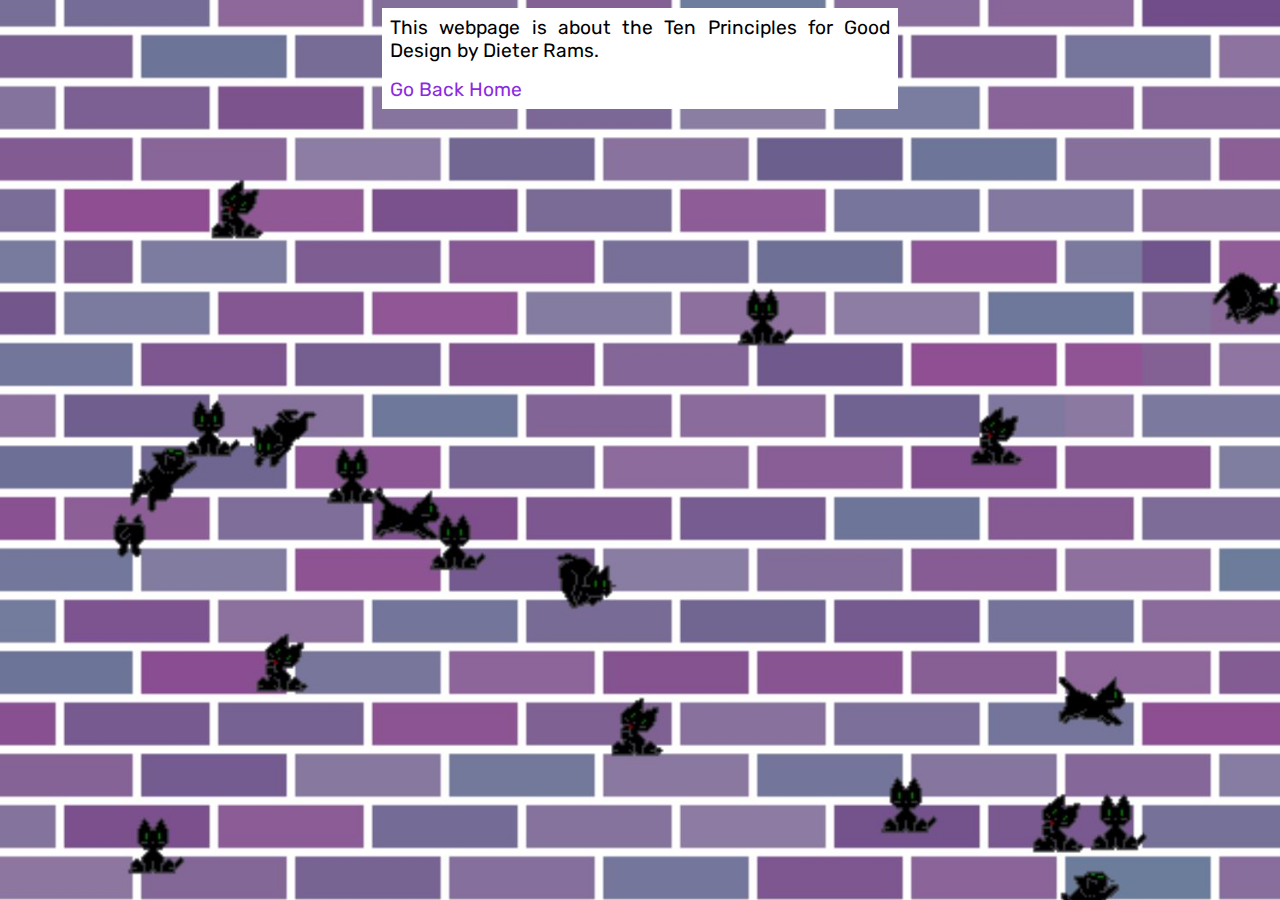
<file: site/about.html>
<!DOCTYPE html>
<html lang="en">
<head>
  <meta charset="UTF-8">
  <title>About</title>
  <link href="https://fonts.googleapis.com/css2?family=Archivo+Black&family=Rubik:wght@500&display=swap" rel="stylesheet">
  <link href="css/about.css" rel="stylesheet">
</head>
<body>
  <p>This webpage is about the Ten Principles for Good Design by Dieter Rams.</p>
  <p><a href="../site/index.html">Go Back Home</a></p>
</body>
</html>
</file>
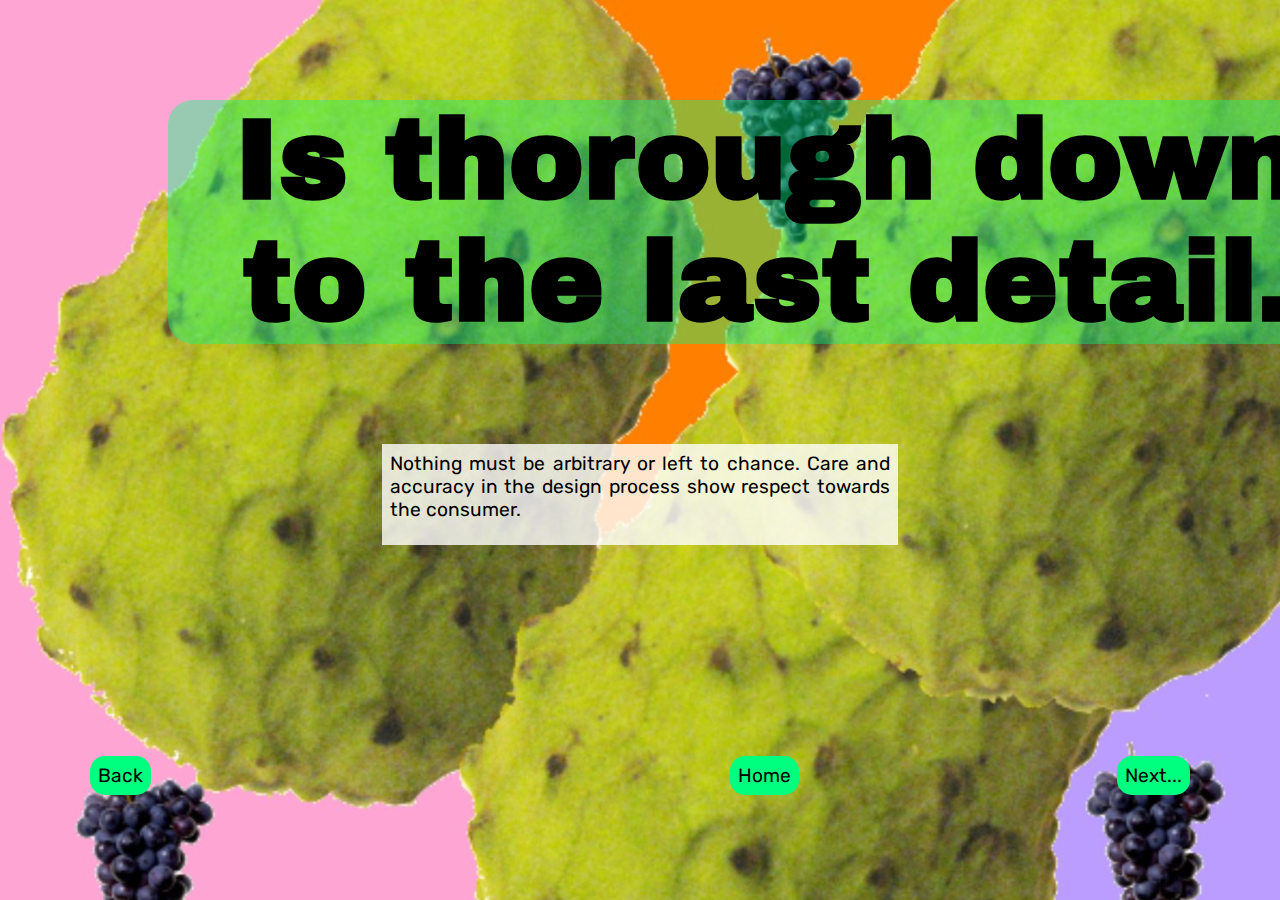
<file: site/pageeight.html>
<!DOCTYPE html>
<html lang="en">
<head>
  <meta charset="UTF-8">
  <title>Ten Principles for Good Design by Dieter Rams</title>
  <link href="https://fonts.googleapis.com/css2?family=Archivo+Black&family=Rubik:wght@500&display=swap" rel="stylesheet">
  <link href="css/pageeight.css" rel="stylesheet">
</head>
<body>
<header>
  <h1>Is thorough down to the last detail.</h1>
</header>
  <p>Nothing must be arbitrary or left to chance. Care and accuracy in the design process show respect towards the consumer.</p>
  <p><a href="../site/pagenine.html">Next...</a></p>
  <div><a href="../site/index.html">Home</a></div>
  <span><a href="../site/pageseven.html">Back</a></span>
</body>
</html>
</file>
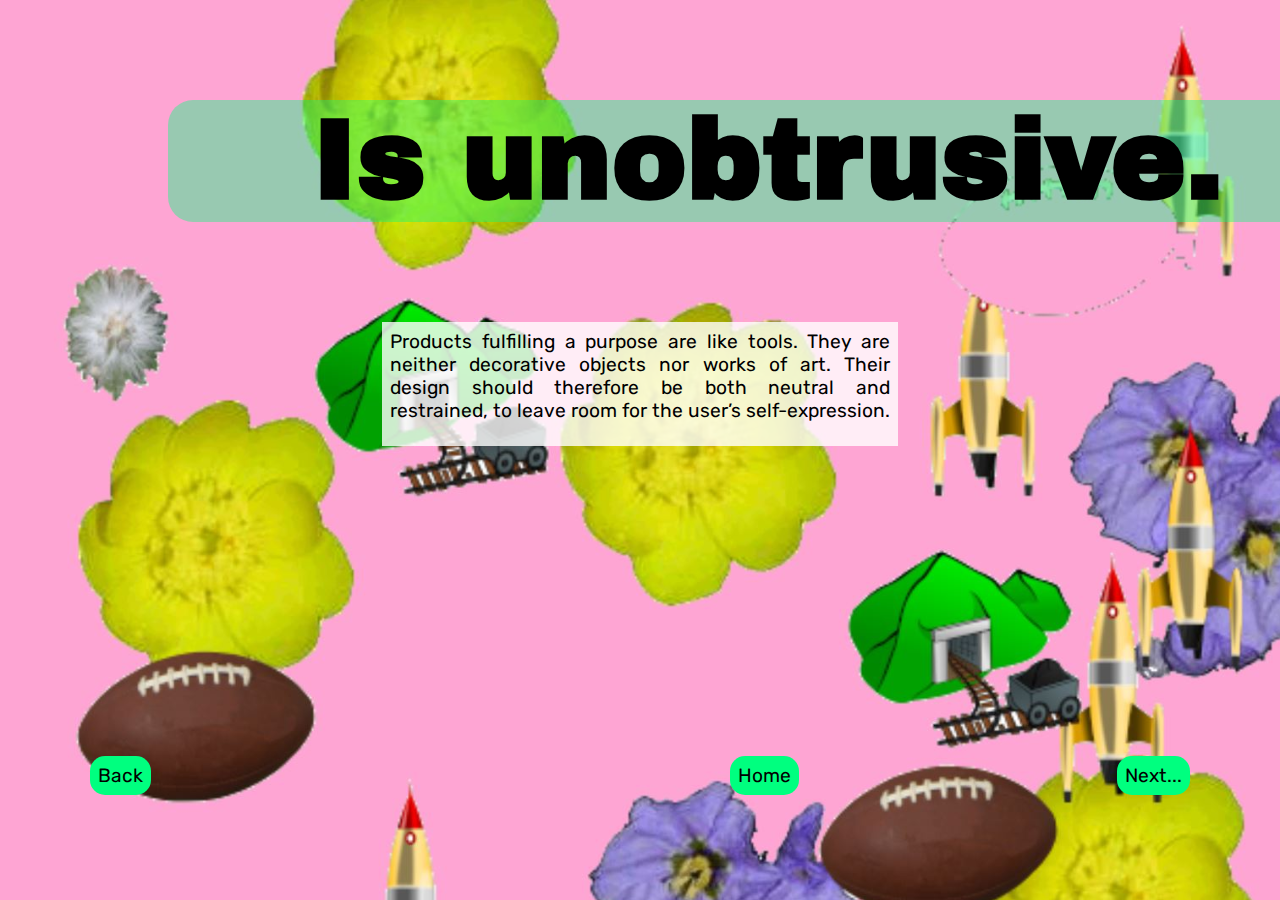
<file: site/pagefive.html>
<!DOCTYPE html>
<html lang="en">
<head>
  <meta charset="UTF-8">
  <title>Ten Principles for Good Design by Dieter Rams</title>
  <link href="https://fonts.googleapis.com/css2?family=Archivo+Black&family=Rubik:wght@500&display=swap" rel="stylesheet">
  <link href="css/pagefive.css" rel="stylesheet">
</head>
<body>
<header>
  <h1>Is unobtrusive.</h1>
</header>
  <p>Products fulfilling a purpose are like tools. They are neither decorative objects nor works of art. Their design should therefore be both neutral and restrained, to leave room for the user’s self-expression.</p>
  <p><a href="../site/pagesix.html">Next...</a></p>
  <div><a href="../site/index.html">Home</a></div>
  <span><a href="../site/pagefour.html">Back</a></span>
</body>
</html>
</file>
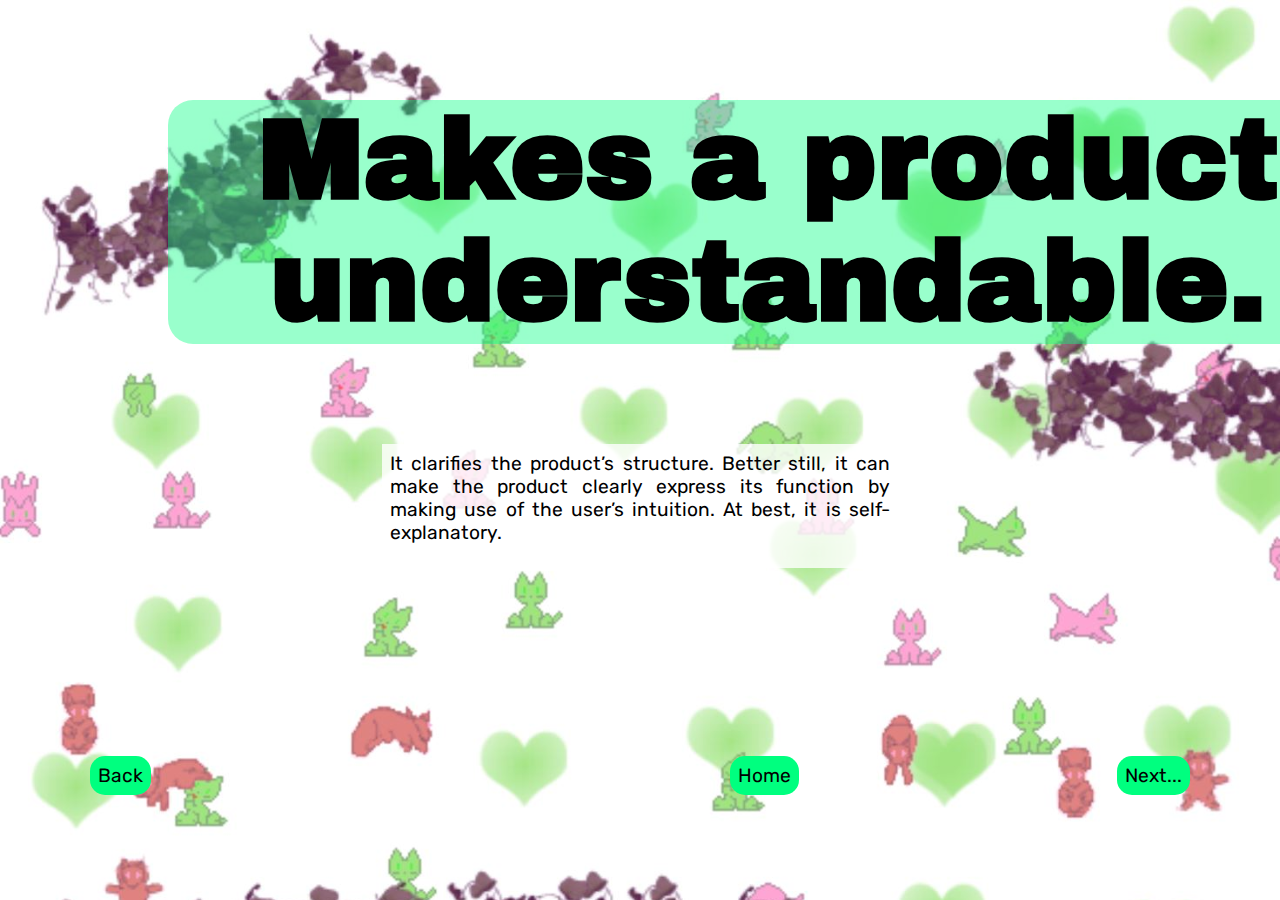
<file: site/pagefour.html>
<!DOCTYPE html>
<html lang="en">
<head>
  <meta charset="UTF-8">
  <title>Ten Principles for Good Design by Dieter Rams</title>
  <link href="https://fonts.googleapis.com/css2?family=Archivo+Black&family=Rubik:wght@500&display=swap" rel="stylesheet">
  <link href="css/pagefour.css" rel="stylesheet">
</head>
<body>
<header>
  <h1>Makes a product understandable.</h1>
</header>
  <p>It clarifies the product’s structure. Better still, it can make the product clearly express its function by making use of the user’s intuition. At best, it is self-explanatory.</p>
  <p><a href="../site/pagefive.html">Next...</a></p>
  <div><a href="../site/index.html">Home</a></div>
  <span><a href="../site/pagethree.html">Back</a></span>
</body>
</html>
</file>
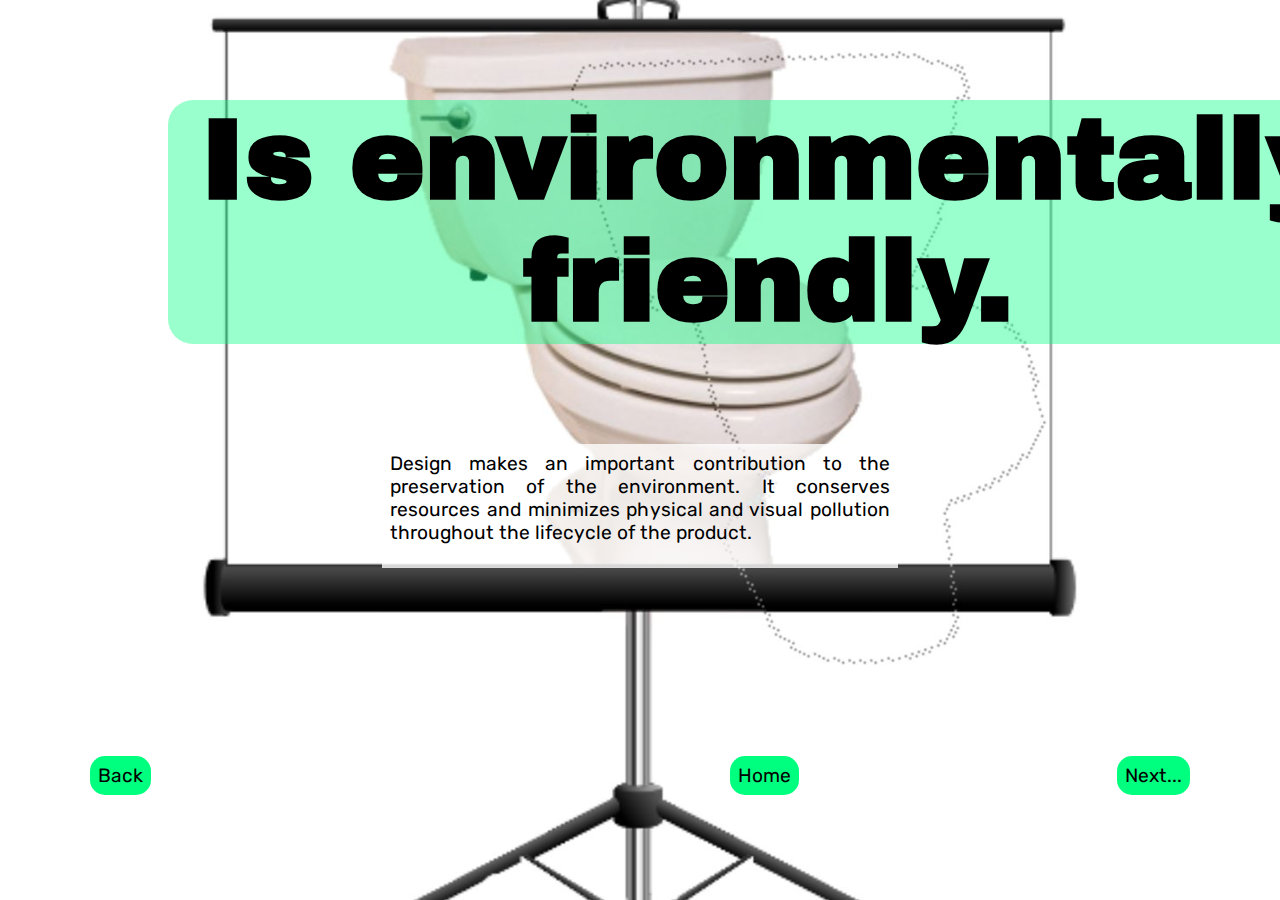
<file: site/pagenine.html>
<!DOCTYPE html>
<html lang="en">
<head>
  <meta charset="UTF-8">
  <title>Ten Principles for Good Design by Dieter Rams</title>
  <link href="https://fonts.googleapis.com/css2?family=Archivo+Black&family=Rubik:wght@500&display=swap" rel="stylesheet">
  <link href="css/pagenine.css" rel="stylesheet">
</head>
<body>
<header>
  <h1>Is environmentally friendly.</h1>
</header>
  <p>Design makes an important contribution to the preservation of the environment. It conserves resources and minimizes physical and visual pollution throughout the lifecycle of the product.</p>
  <p><a href="../site/pageten.html">Next...</a></p>
  <div><a href="../site/index.html">Home</a></div>
  <span><a href="../site/pageeight.html">Back</a></span>
</body>
</html>
</file>
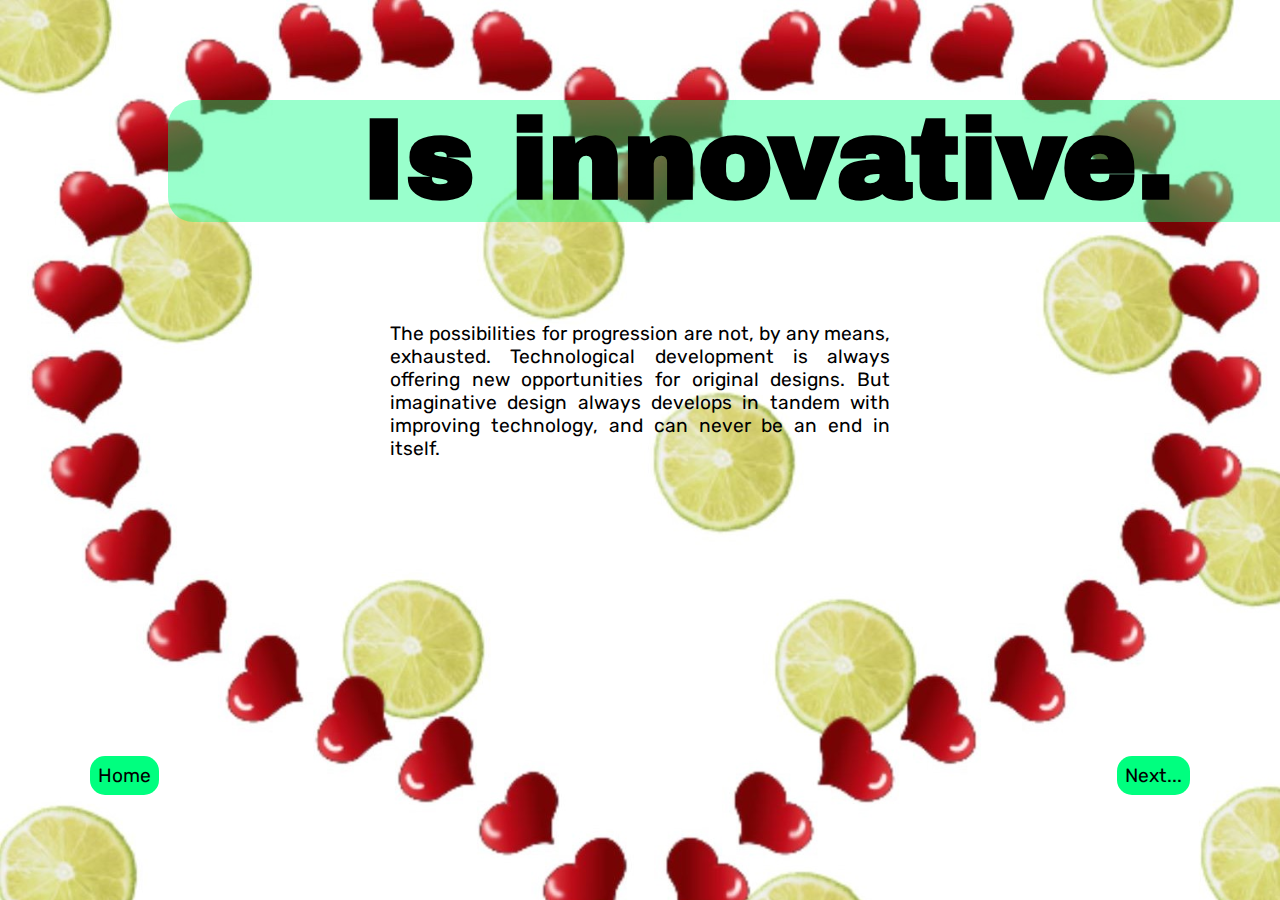
<file: site/pageone.html>
<!DOCTYPE html>
<html lang="en">
<head>
  <meta charset="UTF-8">
  <title>Ten Principles for Good Design by Dieter Rams</title>
  <link href="https://fonts.googleapis.com/css2?family=Archivo+Black&family=Rubik:wght@500&display=swap" rel="stylesheet">
  <link href="css/pageone.css" rel="stylesheet">
</head>
<body>
<header>
  <h1>Is innovative.</h1>
</header>
  <p>The possibilities for progression are not, by any means, exhausted. Technological development is always offering new opportunities for original designs. But imaginative design always develops in tandem with improving technology, and can never be an end in itself.</p>
  <p><a href="../site/pagetwo.html">Next...</a></p>
  <div><a href="../site/index.html">Home</a></div>
</body>
</html>
</file>
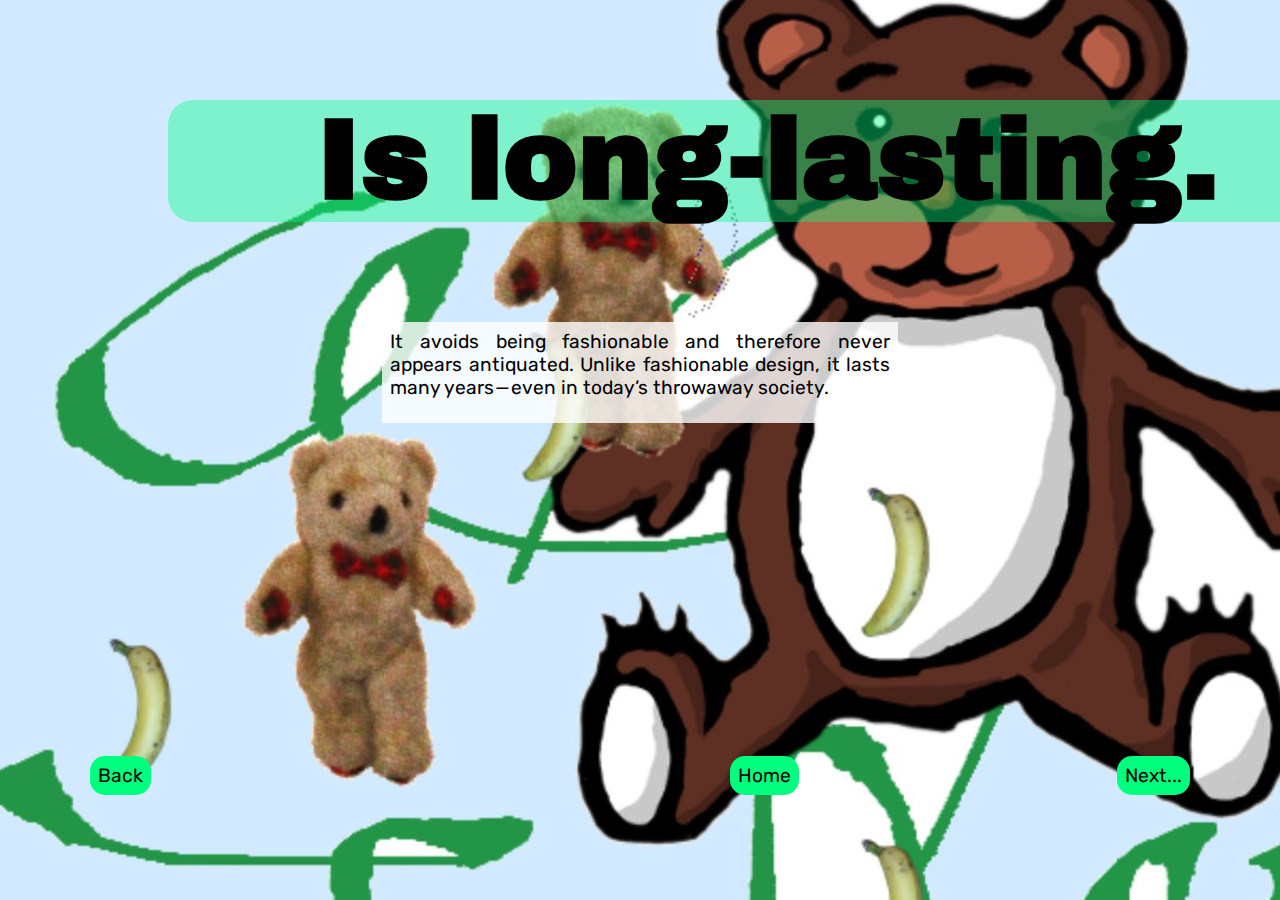
<file: site/pageseven.html>
<!DOCTYPE html>
<html lang="en">
<head>
  <meta charset="UTF-8">
  <title>Ten Principles for Good Design by Dieter Rams</title>
  <link href="https://fonts.googleapis.com/css2?family=Archivo+Black&family=Rubik:wght@500&display=swap" rel="stylesheet">
  <link href="css/pageseven.css" rel="stylesheet">
</head>
<body>
<header>
  <h1>Is long-lasting.</h1>
</header>
  <p>It avoids being fashionable and therefore never appears antiquated. Unlike fashionable design, it lasts many years — even in today’s throwaway society.</p>
  <p><a href="../site/pageeight.html">Next...</a></p>
  <div><a href="../site/index.html">Home</a></div>
  <span><a href="../site/pagesix.html">Back</a></span>
</body>
</html>
</file>
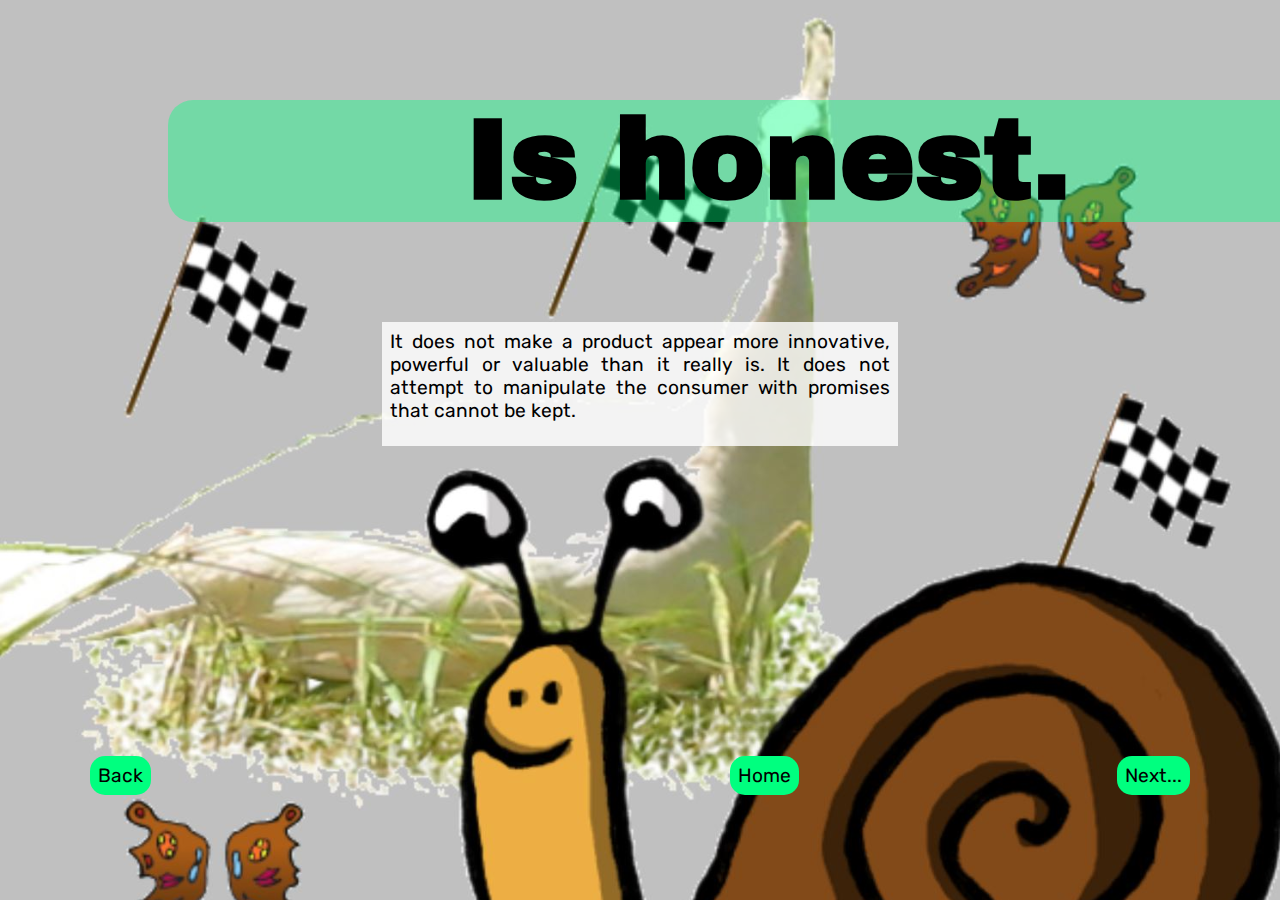
<file: site/pagesix.html>
<!DOCTYPE html>
<html lang="en">
<head>
  <meta charset="UTF-8">
  <title>Ten Principles for Good Design by Dieter Rams</title>
  <link href="https://fonts.googleapis.com/css2?family=Archivo+Black&family=Rubik:wght@500&display=swap" rel="stylesheet">
  <link href="css/pagesix.css" rel="stylesheet">
</head>
<body>
<header>
  <h1>Is honest.</h1>
</header>
  <p>It does not make a product appear more innovative, powerful or valuable than it really is. It does not attempt to manipulate the consumer with promises that cannot be kept.</p>
  <p><a href="../site/pageseven.html">Next...</a></p>
  <div><a href="../site/index.html">Home</a></div>
  <span><a href="../site/pagefive.html">Back</a></span>
</body>
</html>
</file>
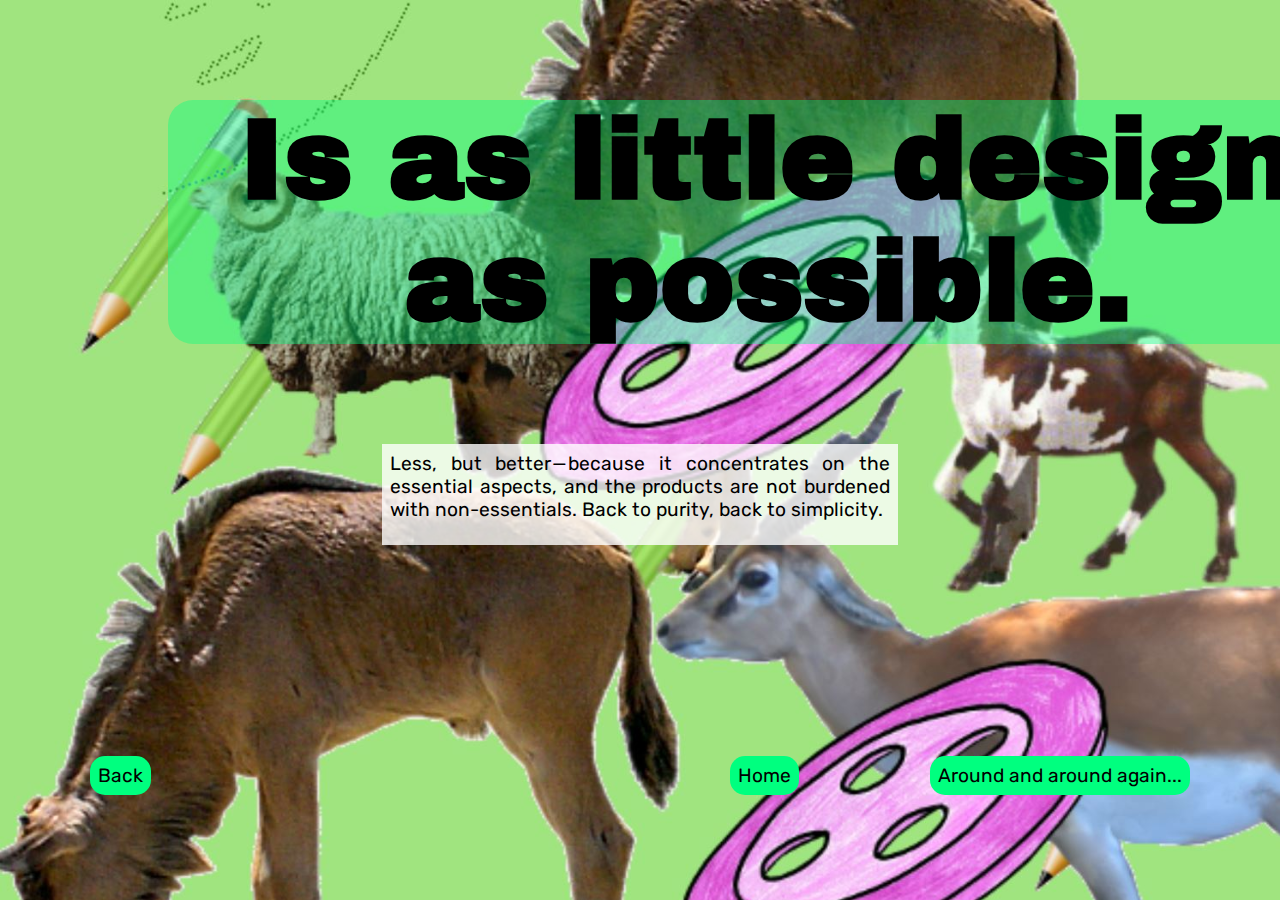
<file: site/pageten.html>
<!DOCTYPE html>
<html lang="en">
<head>
  <meta charset="UTF-8">
  <title>Ten Principles for Good Design by Dieter Rams</title>
  <link href="https://fonts.googleapis.com/css2?family=Archivo+Black&family=Rubik:wght@500&display=swap" rel="stylesheet">
  <link href="css/pageten.css" rel="stylesheet">
</head>
<body>
<header>
  <h1>Is as little design as possible.</h1>
</header>
  <p>Less, but better — because it concentrates on the essential aspects, and the products are not burdened with non-essentials. Back to purity, back to simplicity.</p>
  <p><a href="../site/pageone.html">Around and around again...</a></p>
  <div><a href="../site/index.html">Home</a></div>
  <span><a href="../site/pagenine.html">Back</a></span>
</body>
</html>
</file>
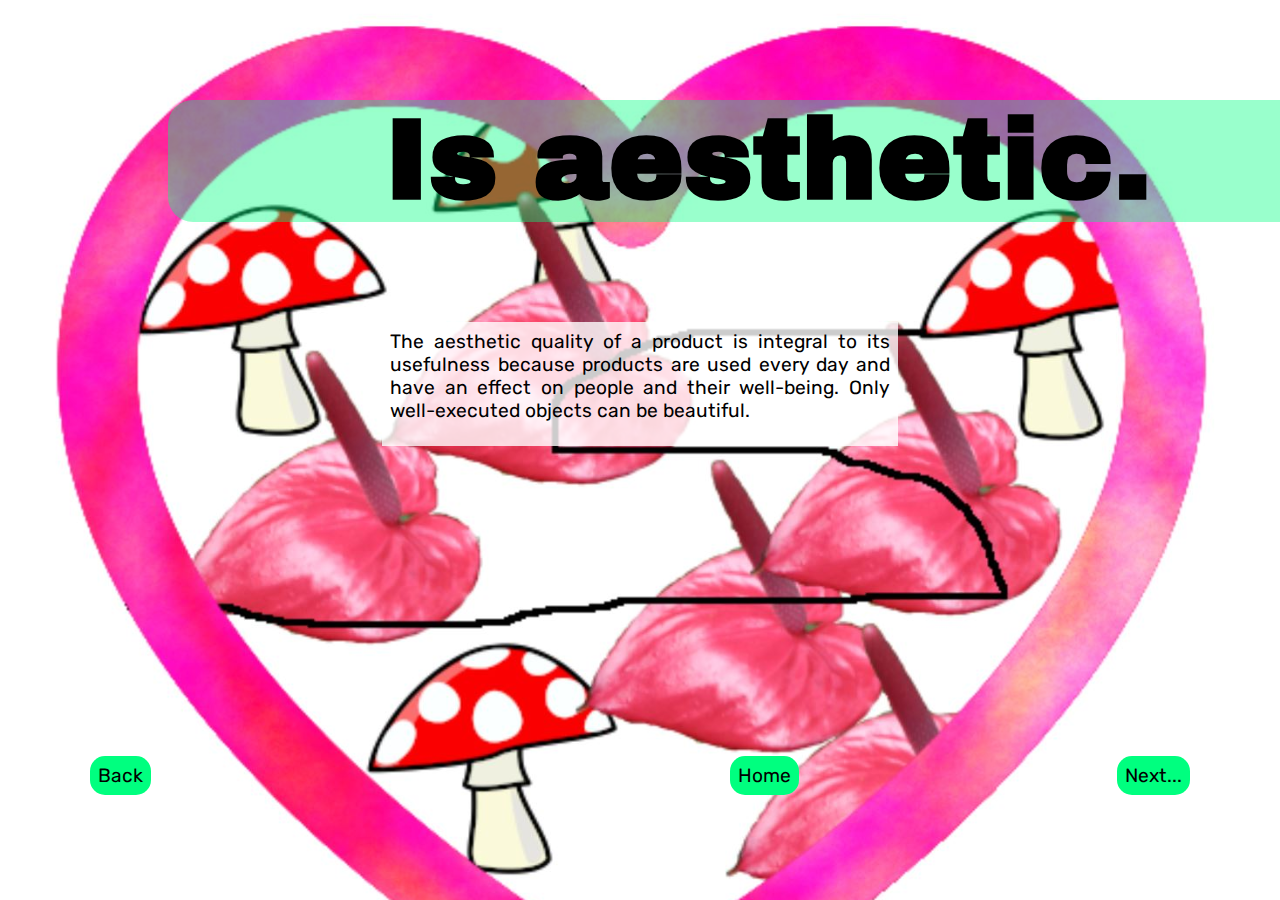
<file: site/pagethree.html>
<!DOCTYPE html>
<html lang="en">
<head>
  <meta charset="UTF-8">
  <title>Ten Principles for Good Design by Dieter Rams</title>
  <link href="https://fonts.googleapis.com/css2?family=Archivo+Black&family=Rubik:wght@500&display=swap" rel="stylesheet">
  <link href="css/pagethree.css" rel="stylesheet">
</head>
<body>
<header>
  <h1>Is aesthetic.</h1>
</header>
  <p>The aesthetic quality of a product is integral to its usefulness because products are used every day and have an effect on people and their well-being. Only well-executed objects can be beautiful.</p>
  <p><a href="../site/pagefour.html">Next...</a></p>
  <div><a href="../site/index.html">Home</a></div>
  <span><a href="../site/pagetwo.html">Back</a></span>
</body>
</html>
</file>
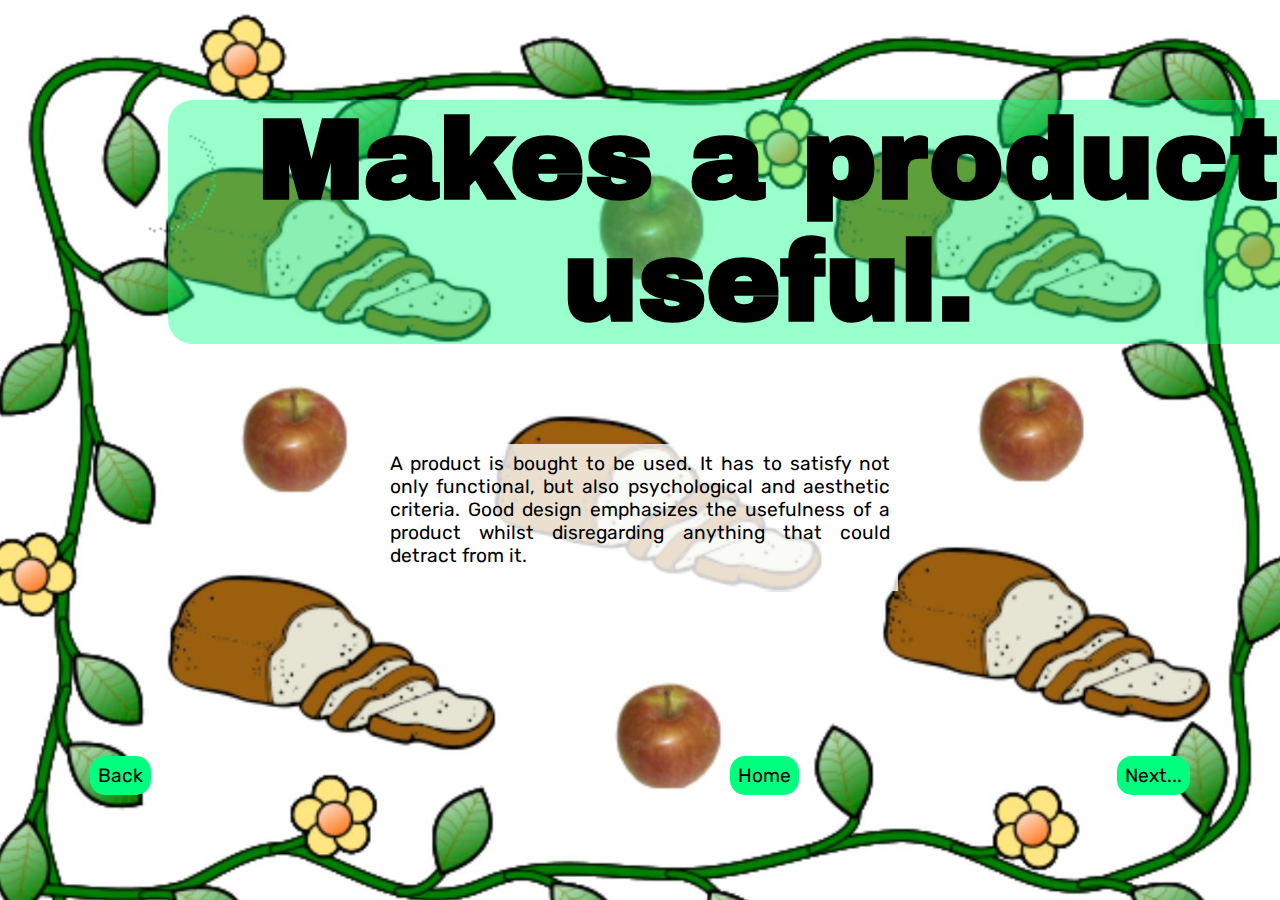
<file: site/pagetwo.html>
<!DOCTYPE html>
<html lang="en">
<head>
  <meta charset="UTF-8">
  <title>Ten Principles for Good Design by Dieter Rams</title>
  <link href="https://fonts.googleapis.com/css2?family=Archivo+Black&family=Rubik:wght@500&display=swap" rel="stylesheet">
  <link href="css/pagetwo.css" rel="stylesheet">
</head>
<body>
<header>
  <h1>Makes a product useful.</h1>
</header>
  <p>A product is bought to be used. It has to satisfy not only functional, but also psychological and aesthetic criteria. Good design emphasizes the usefulness of a product whilst disregarding anything that could detract from it.</p>
  <p><a href="../site/pagethree.html">Next...</a></p>
  <div><a href="../site/index.html">Home</a></div>
  <span><a href="../site/pageone.html">Back</a></span>
</body>
</html>
</file>
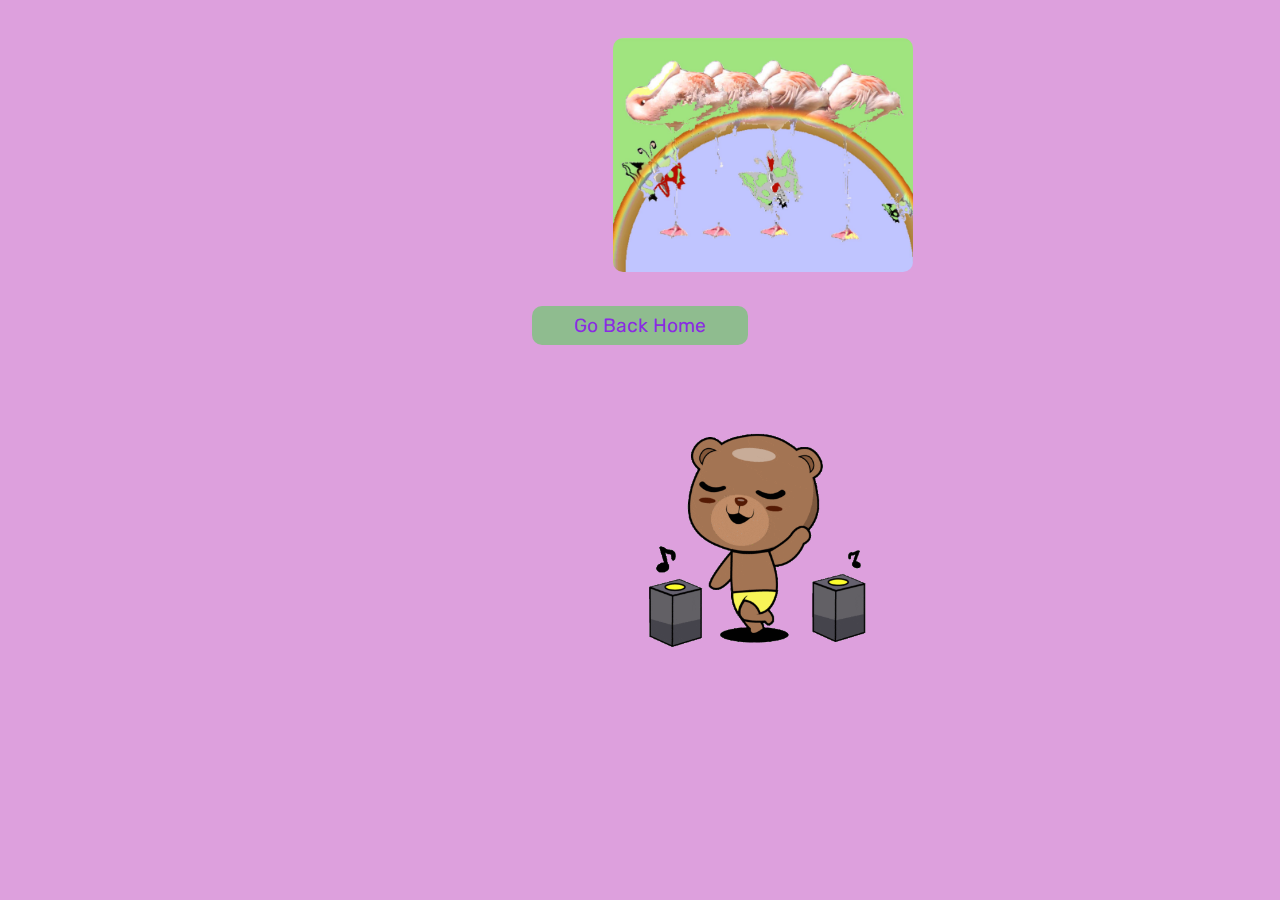
<file: site/surprise.html>
<!DOCTYPE html>
<html lang="en">
<head>
  <meta charset="UTF-8">
  <title>Surprise!</title>
  <link href="https://fonts.googleapis.com/css2?family=Archivo+Black&family=Rubik:wght@500&display=swap" rel="stylesheet">
  <link href="css/surprise.css" rel="stylesheet">
</head>
<body>
  <img src="img/tux-flamingo.JPG" alt="[a surprise flamingo.]">
  <p><a href="../site/index.html">Go Back Home</a></p>
  <img src="img/bear.gif" alt="[a dancing bear.]">
</body>
</html>
</file>
<file: site/css/about.css>
html {
  background-image: url(../img/tux-about.JPG);
  background-size: cover;
}

p {
  font-family: 'Rubik', sans-serif;
  font-size: 1.2rem;
  text-align: justify;
  width: 500px;
  margin: auto;
  padding: 8px;
  background-color: #fff;
}

p > a {
  color: rgb(138,43,226);
  text-decoration: none;
}
</file>
<file: site/css/pageeight.css>
html {
  background-image: url(../img/tux-eight.JPG);
  background-size: cover;
}

h1 {
  font-family: 'Archivo Black', sans-serif;
  font-size: 7rem;
  background-color: rgba(0,255,127,0.4);
  text-align: center;
  margin: 100px 160px;
  border-radius: 25px;
  width: 1200px;
}

p {
  font-family: 'Rubik', sans-serif;
  font-size: 1.2rem;
  text-align: justify;
  width: 500px;
  margin: auto;
  background-color: rgba(255,255,255,0.8);
  padding: 8px;
}

p > a {
  position: fixed;
  bottom: 105px;
  right: 90px;
  background-color: rgb(0,255,127);
  padding: 8px;
  border-radius: 15px;
  color: #000;
  text-decoration: none;
}

div,
span {
  font-family: 'Rubik', sans-serif;
  font-size: 1.2rem;
}

div > a {
  position: fixed;
  bottom: 105px;
  left: 730px;
  background-color: rgb(0,255,127);
  padding: 8px;
  border-radius: 15px;
  color: #000;
  text-decoration: none;
}

span > a {
  position: fixed;
  bottom: 105px;
  left: 90px;
  background-color: rgb(0,255,127);
  padding: 8px;
  border-radius: 15px;
  color: #000;
  text-decoration: none;
}
</file>
<file: site/css/pagefive.css>
html {
  background-image: url(../img/tux-five.JPG);
  background-size: cover;
}

h1 {
  font-family: 'Archivo Black', sans-serif;
  font-size: 7rem;
  background-color: rgba(0,255,127,0.4);
  text-align: center;
  margin: 100px 160px;
  border-radius: 25px;
  width: 1200px;
}

p {
  font-family: 'Rubik', sans-serif;
  font-size: 1.2rem;
  text-align: justify;
  width: 500px;
  margin: auto;
  background-color: rgba(255,255,255,0.8);
  padding: 8px;
}

p > a {
  position: fixed;
  bottom: 105px;
  right: 90px;
  background-color: rgb(0,255,127);
  padding: 8px;
  border-radius: 15px;
  color: #000;
  text-decoration: none;
}

div,
span {
  font-family: 'Rubik', sans-serif;
  font-size: 1.2rem;
}

div > a {
  position: fixed;
  bottom: 105px;
  left: 730px;
  background-color: rgb(0,255,127);
  padding: 8px;
  border-radius: 15px;
  color: #000;
  text-decoration: none;
}

span > a {
  position: fixed;
  bottom: 105px;
  left: 90px;
  background-color: rgb(0,255,127);
  padding: 8px;
  border-radius: 15px;
  color: #000;
  text-decoration: none;
}
</file>
<file: site/css/pagefour.css>
html {
  background-image: url(../img/tux-four.JPG);
  background-size: cover;
}

h1 {
  font-family: 'Archivo Black', sans-serif;
  font-size: 7rem;
  background-color: rgba(0,255,127,0.4);
  text-align: center;
  margin: 100px 160px;
  border-radius: 25px;
  width: 1200px;
}

p {
  font-family: 'Rubik', sans-serif;
  font-size: 1.2rem;
  text-align: justify;
  width: 500px;
  margin: auto;
  background-color: rgba(255,255,255,0.8);
  padding: 8px;
}

p > a {
  position: fixed;
  bottom: 105px;
  right: 90px;
  background-color: rgb(0,255,127);
  padding: 8px;
  border-radius: 15px;
  color: #000;
  text-decoration: none;
}

div,
span {
  font-family: 'Rubik', sans-serif;
  font-size: 1.2rem;
}

div > a {
  position: fixed;
  bottom: 105px;
  left: 730px;
  background-color: rgb(0,255,127);
  padding: 8px;
  border-radius: 15px;
  color: #000;
  text-decoration: none;
}

span > a {
  position: fixed;
  bottom: 105px;
  left: 90px;
  background-color: rgb(0,255,127);
  padding: 8px;
  border-radius: 15px;
  color: #000;
  text-decoration: none;
}
</file>
<file: site/css/pagenine.css>
html {
  background-image: url(../img/tux-nine.JPG);
  background-size: cover;
}

h1 {
  font-family: 'Archivo Black', sans-serif;
  font-size: 7rem;
  background-color: rgba(0,255,127,0.4);
  text-align: center;
  margin: 100px 160px;
  border-radius: 25px;
  width: 1200px;
}

p {
  font-family: 'Rubik', sans-serif;
  font-size: 1.2rem;
  text-align: justify;
  width: 500px;
  margin: auto;
  background-color: rgba(255,255,255,0.8);
  padding: 8px;
}

p > a {
  position: fixed;
  bottom: 105px;
  right: 90px;
  background-color: rgb(0,255,127);
  padding: 8px;
  border-radius: 15px;
  color: #000;
  text-decoration: none;
}

div,
span {
  font-family: 'Rubik', sans-serif;
  font-size: 1.2rem;
}

div > a {
  position: fixed;
  bottom: 105px;
  left: 730px;
  background-color: rgb(0,255,127);
  padding: 8px;
  border-radius: 15px;
  color: #000;
  text-decoration: none;
}

span > a {
  position: fixed;
  bottom: 105px;
  left: 90px;
  background-color: rgb(0,255,127);
  padding: 8px;
  border-radius: 15px;
  color: #000;
  text-decoration: none;
}
</file>
<file: site/css/pageone.css>
html {
  background-image: url(../img/tux-one.JPG);
  background-size: cover;
}

h1 {
  font-family: 'Archivo Black', sans-serif;
  font-size: 7rem;
  background-color: rgba(0,255,127,0.4);
  text-align: center;
  margin: 100px 160px;
  border-radius: 25px;
  width: 1200px;
}

p {
  font-family: 'Rubik', sans-serif;
  font-size: 1.2rem;
  text-align: justify;
  width: 500px;
  margin: auto;
}

p > a {
  position: fixed;
  bottom: 105px;
  right: 90px;
  background-color: rgb(0,255,127);
  padding: 8px;
  border-radius: 15px;
  color: #000;
  text-decoration: none;
}

div {
  font-family: 'Rubik', sans-serif;
  font-size: 1.2rem;
  text-align: justify;
  width: 500px;
  margin: auto;
}

div > a {
  position: fixed;
  bottom: 105px;
  left: 90px;
  background-color: rgb(0,255,127);
  padding: 8px;
  border-radius: 15px;
  color: #000;
  text-decoration: none;
}
</file>
<file: site/css/pageseven.css>
html {
  background-image: url(../img/tux-seven.JPG);
  background-size: cover;
}

h1 {
  font-family: 'Archivo Black', sans-serif;
  font-size: 7rem;
  background-color: rgba(0,255,127,0.4);
  text-align: center;
  margin: 100px 160px;
  border-radius: 25px;
  width: 1200px;
}

p {
  font-family: 'Rubik', sans-serif;
  font-size: 1.2rem;
  text-align: justify;
  width: 500px;
  margin: auto;
  background-color: rgba(255,255,255,0.8);
  padding: 8px;
}

p > a {
  position: fixed;
  bottom: 105px;
  right: 90px;
  background-color: rgb(0,255,127);
  padding: 8px;
  border-radius: 15px;
  color: #000;
  text-decoration: none;
}

div,
span {
  font-family: 'Rubik', sans-serif;
  font-size: 1.2rem;
}

div > a {
  position: fixed;
  bottom: 105px;
  left: 730px;
  background-color: rgb(0,255,127);
  padding: 8px;
  border-radius: 15px;
  color: #000;
  text-decoration: none;
}

span > a {
  position: fixed;
  bottom: 105px;
  left: 90px;
  background-color: rgb(0,255,127);
  padding: 8px;
  border-radius: 15px;
  color: #000;
  text-decoration: none;
}
</file>
<file: site/css/pagesix.css>
html {
  background-image: url(../img/tux-six.JPG);
  background-size: cover;
}

h1 {
  font-family: 'Archivo Black', sans-serif;
  font-size: 7rem;
  background-color: rgba(0,255,127,0.4);
  text-align: center;
  margin: 100px 160px;
  border-radius: 25px;
  width: 1200px;
}

p {
  font-family: 'Rubik', sans-serif;
  font-size: 1.2rem;
  text-align: justify;
  width: 500px;
  margin: auto;
  background-color: rgba(255,255,255,0.8);
  padding: 8px;
}

p > a {
  position: fixed;
  bottom: 105px;
  right: 90px;
  background-color: rgb(0,255,127);
  padding: 8px;
  border-radius: 15px;
  color: #000;
  text-decoration: none;
}

div,
span {
  font-family: 'Rubik', sans-serif;
  font-size: 1.2rem;
}

div > a {
  position: fixed;
  bottom: 105px;
  left: 730px;
  background-color: rgb(0,255,127);
  padding: 8px;
  border-radius: 15px;
  color: #000;
  text-decoration: none;
}

span > a {
  position: fixed;
  bottom: 105px;
  left: 90px;
  background-color: rgb(0,255,127);
  padding: 8px;
  border-radius: 15px;
  color: #000;
  text-decoration: none;
}
</file>
<file: site/css/pageten.css>
html {
  background-image: url(../img/tux-ten.JPG);
  background-size: cover;
}

h1 {
  font-family: 'Archivo Black', sans-serif;
  font-size: 7rem;
  background-color: rgba(0,255,127,0.4);
  text-align: center;
  margin: 100px 160px;
  border-radius: 25px;
  width: 1200px;
}

p {
  font-family: 'Rubik', sans-serif;
  font-size: 1.2rem;
  text-align: justify;
  width: 500px;
  margin: auto;
  background-color: rgba(255,255,255,0.8);
  padding: 8px;
}

p > a {
  position: fixed;
  bottom: 105px;
  right: 90px;
  background-color: rgb(0,255,127);
  padding: 8px;
  border-radius: 15px;
  color: #000;
  text-decoration: none;
}

div,
span {
  font-family: 'Rubik', sans-serif;
  font-size: 1.2rem;
}

div > a {
  position: fixed;
  bottom: 105px;
  left: 730px;
  background-color: rgb(0,255,127);
  padding: 8px;
  border-radius: 15px;
  color: #000;
  text-decoration: none;
}

span > a {
  position: fixed;
  bottom: 105px;
  left: 90px;
  background-color: rgb(0,255,127);
  padding: 8px;
  border-radius: 15px;
  color: #000;
  text-decoration: none;
}
</file>
<file: site/css/pagethree.css>
html {
  background-image: url(../img/tux-three.JPG);
  background-size: cover;
}

h1 {
  font-family: 'Archivo Black', sans-serif;
  font-size: 7rem;
  background-color: rgba(0,255,127,0.4);
  text-align: center;
  margin: 100px 160px;
  border-radius: 25px;
  width: 1200px;
}

p {
  font-family: 'Rubik', sans-serif;
  font-size: 1.2rem;
  text-align: justify;
  width: 500px;
  margin: auto;
  background-color: rgba(255,255,255,0.8);
  padding: 8px;
}

p > a {
  position: fixed;
  bottom: 105px;
  right: 90px;
  background-color: rgb(0,255,127);
  padding: 8px;
  border-radius: 15px;
  color: #000;
  text-decoration: none;
}

div,
span {
  font-family: 'Rubik', sans-serif;
  font-size: 1.2rem;
}

div > a {
  position: fixed;
  bottom: 105px;
  left: 730px;
  background-color: rgb(0,255,127);
  padding: 8px;
  border-radius: 15px;
  color: #000;
  text-decoration: none;
}

span > a {
  position: fixed;
  bottom: 105px;
  left: 90px;
  background-color: rgb(0,255,127);
  padding: 8px;
  border-radius: 15px;
  color: #000;
  text-decoration: none;
}
</file>
<file: site/css/pagetwo.css>
html {
  background-image: url(../img/tux-two.JPG);
  background-size: cover;
}

h1 {
  font-family: 'Archivo Black', sans-serif;
  font-size: 7rem;
  background-color: rgba(0,255,127,0.4);
  text-align: center;
  margin: 100px 160px;
  border-radius: 25px;
  width: 1200px;
}

p {
  font-family: 'Rubik', sans-serif;
  font-size: 1.2rem;
  text-align: justify;
  width: 500px;
  margin: auto;
  background-color: rgba(255,255,255,0.8);
  padding: 8px;
}

p > a {
  position: fixed;
  bottom: 105px;
  right: 90px;
  background-color: rgb(0,255,127);
  padding: 8px;
  border-radius: 15px;
  color: #000;
  text-decoration: none;
}

div,
span {
  font-family: 'Rubik', sans-serif;
  font-size: 1.2rem;
}

div > a {
  position: fixed;
  bottom: 105px;
  left: 730px;
  background-color: rgb(0,255,127);
  padding: 8px;
  border-radius: 15px;
  color: #000;
  text-decoration: none;
}

span > a {
  position: fixed;
  bottom: 105px;
  left: 90px;
  background-color: rgb(0,255,127);
  padding: 8px;
  border-radius: 15px;
  color: #000;
  text-decoration: none;
}
</file>
<file: site/css/surprise.css>
html {
  background-color: rgb(221,160,221);
}

p {
  font-family: 'Rubik', sans-serif;
  font-size: 1.2rem;
  text-align: center;
  width: 200px;
  margin: auto;
  padding: 8px;
  background-color: rgb(143,188,143);
  border-radius: 10px;
}

p > a {
  color: rgb(138,43,226);
  text-decoration: none;
}

img {
  width: 300px;
  margin: 30px 605px;
  border-radius: 10px;
}
</file>
